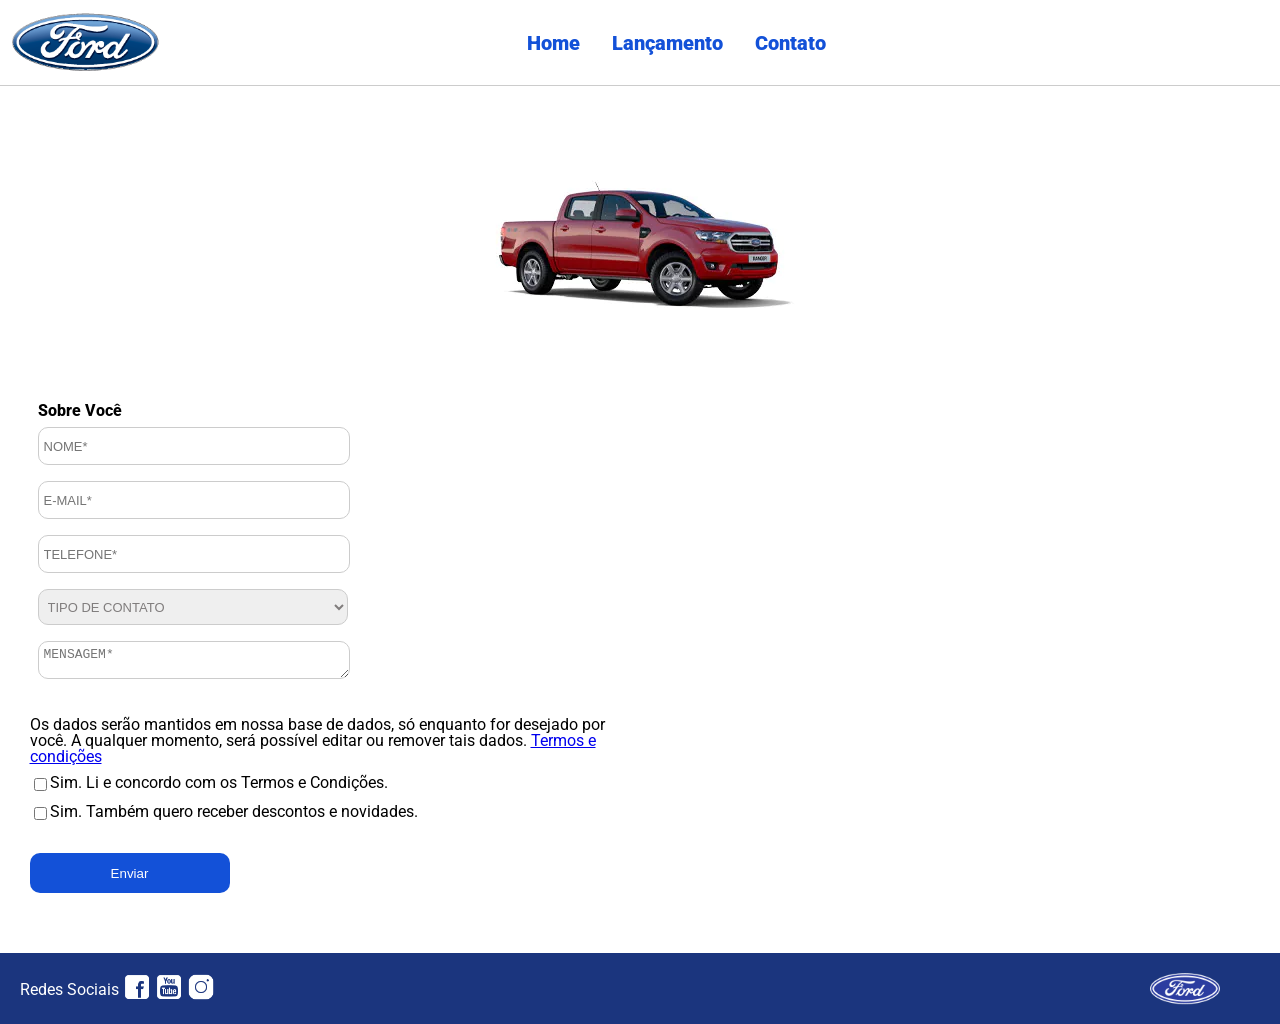
<file: contato.html>
<!doctype html>
<html lang="pt-br">

<head>
  <meta charset="UTF-8" />
  <meta http-equiv="X-UA-Compatible" content="IE=edge" />
  <meta name="viewport" content="width=device-width, initial-scale=1.0" />
  <title>Ford</title>
  <link href="css/reset.css" rel="stylesheet" />
  <link href="css/style.css" rel="stylesheet" />
  <link href="css/form.css" rel="stylesheet" />
  <script src="js/form.js"></script>
</head>

<body>
  <header>
    <div>
      <img src="img/logo-ford-256.png" width="150" class="logo" />
    </div>
    <nav>
      <ul>
        <li>
          <a href="index.html">Home</a>
        </li>
        <li>
          <a href="lancamento.html">Lançamento</a>
        </li>
        <li>
          <a href="contato.html">Contato</a>
        </li>
      </ul>
    </nav>
  </header>
  <main>
    <div class="forms">
      <div>
        <img src="img/xls 2.2 diesel.jpg" />
      </div>
      <div>
        <h2 class="titulo">Sobre Você</h2>
        <form onsubmit="Post(this); return false;">
          <input type="text" name="nome" placeholder="NOME*" class="fordform" required>
          <input type="email" name="email" placeholder="E-MAIL*" class="fordform" required>
          <input type="text" name="telefone" placeholder="TELEFONE*" class="fordform" required>

          <select name="contato" class="fordform" required>
            <option value="" disabled selected>TIPO DE CONTATO</option>
            <option value="elogio">Elogio</option>
            <option value="reclamacao">Reclamação</option>
            <option value="solicitacao">Solicitação</option>
          </select>

          <textarea name="mensagem" placeholder="MENSAGEM*" class="fordform" required></textarea>
          
          <div id="termos">
            <p>Os dados serão mantidos em nossa base de dados, só enquanto for desejado por você. A
              qualquer momento, será possível editar ou remover tais dados. <a
                href="https://www.ford.com.br/politica-de-privacidade/">Termos e condições</a></p>
                
            <span class="checks"> <input type="checkbox" name="condicoes" id="condicoes" required> <label
                for="condicoes">Sim. Li
                e concordo com os
                Termos e Condições.</label></span>
            <span class="checks"> <input type="checkbox" name="descontos" id="descontos"> <label for="descontos">Sim. Também
                quero receber descontos e
                novidades.</label></span>

          </div>
          <button class="botao" type="submit">Enviar</button>
        </form>
      </div>
    </div>
  </main>
  <footer>
    <nav id="social">
      <ul>
        <li><span class="redesociais">Redes Sociais</span></li>
        <li>
          <a href="#" title="Facebook"><img src="img/facebook-50.png" /></a>
        </li>
        <li>
          <a href="#" title="YouTube"><img src="img/youtube-squared-50.png" /></a>
        </li>
        <li>
          <a href="#" title="Instagram"><img src="img/instagram-logo-50.png" /></a>
        </li>
      </ul>
    </nav>
    <div>
      <img src="img/ford-96.png" width="70" />
    </div>
  </footer>
</body>

</html>
</file>
<file: css/style.css>
@import url('https://fonts.googleapis.com/css2?family=Roboto:wght@300&display=swap');

body {
    background: #FFFFFF;
    height: 100%;
    font-family: 'Roboto', sans-serif;
}

html {
    height: 100%;
}
.botao{
    transition: all 1s;
}
.botao:hover{
 background-color: #1351d8a2;
 transform: scale(1.1);
}
div#carrousel{
    display: flex;
    flex-flow: row nowrap;
    align-items: center;
    justify-content: center;
}
#imgcarousel{
   transition: all 1 ease;
}
div#carousel>img {
    height: 46vh;
    width: 100%;
     max-height: 628px;
    -webkit-transition: all .3s ease-in-out;
    -moz-transition: all .3s ease-in-out;
    transition: all .3s ease-in-out;
}

div#carousel-title a {
    text-decoration: none;
}

div#carousel-title  {
    display: block;
    text-align: center;
    margin-top: 10px;
    margin-bottom: 10px;
    font-weight: bold;
}

header ul {
    text-align: center;
    margin-left: auto;
    margin-right: auto;
    display: block;
}

ul {
	display: inline-block;
}

header {
    background: #FFFFFF;
    border-bottom: 1px solid #ccc;
    margin-bottom: 10px;
    padding: 10px;
}

header div {
    display: inline;
    vertical-align: middle;
}

header nav {
    display: inline-block;
    vertical-align: middle;
    width: 80vw;
}

header nav a {
    color: #1351d8;
    font-size: 20px;
    text-decoration: none;
    font-weight: 900;
    margin-left: 14px;
    margin-right: 14px;
}

header nav a:hover {
    color: #1b357e;
    text-decoration: none;
    font-weight: 900;
}

nav li {
    display: inline;
    list-style: none;
}

main {
    min-height: calc(100% - 167px);
}

nav#social {
    display: inline;
    width: 80%;
}

nav#social ul img {
    width: 28px;
}

span.redesociais {
    color: #ffffff;
    vertical-align: super;
}

footer {
    background: #1B357E;
    padding: 20px;
}

footer div {
    display: inline;
    float: right;
    margin-right: 40px;
}

button:hover {
    background: #1b357e;
}
button {
    background: #1351d8;
    color: #fff;
    border: 0px;
    border-radius: 10px;
}
</file>
<file: css/form.css>
.fordform {
    display: block;
    width: 300px;
    border: 1px solid #cccccc;
    border-radius: 10px;
    height: 26px;
    margin: 8px;
    font-size: 13px;
    padding: 5px;
}

select.fordform {
    width: 310px;
    height: 36px;
    color: #807d7d;
}

input:focus-visible {
    outline: none;
}

select:focus-visible {
    outline: none;
}

main div {
    display: inline-block;
    vertical-align: top;
    text-align: left;
    padding-top: 30px;
    padding-bottom: 30px;
}

.forms {
    display: block;
    text-align: center;
}

h2 {
    text-align: left;
    font-weight: 800;
}


button {
    width: 200px;
    height: 40px;
    margin-right: 8px;
    float: right;
}

.titulo {
    margin-left: 8px;
}
form{
        display: flex;
    flex-direction: column;
}
#termos{
    display: flex;
    max-width: 50%;
    flex-flow: column nowrap;
    gap: 10px;
}
.checks{
    display: flex;
    flex-flow: row nowrap;
}
</file>
